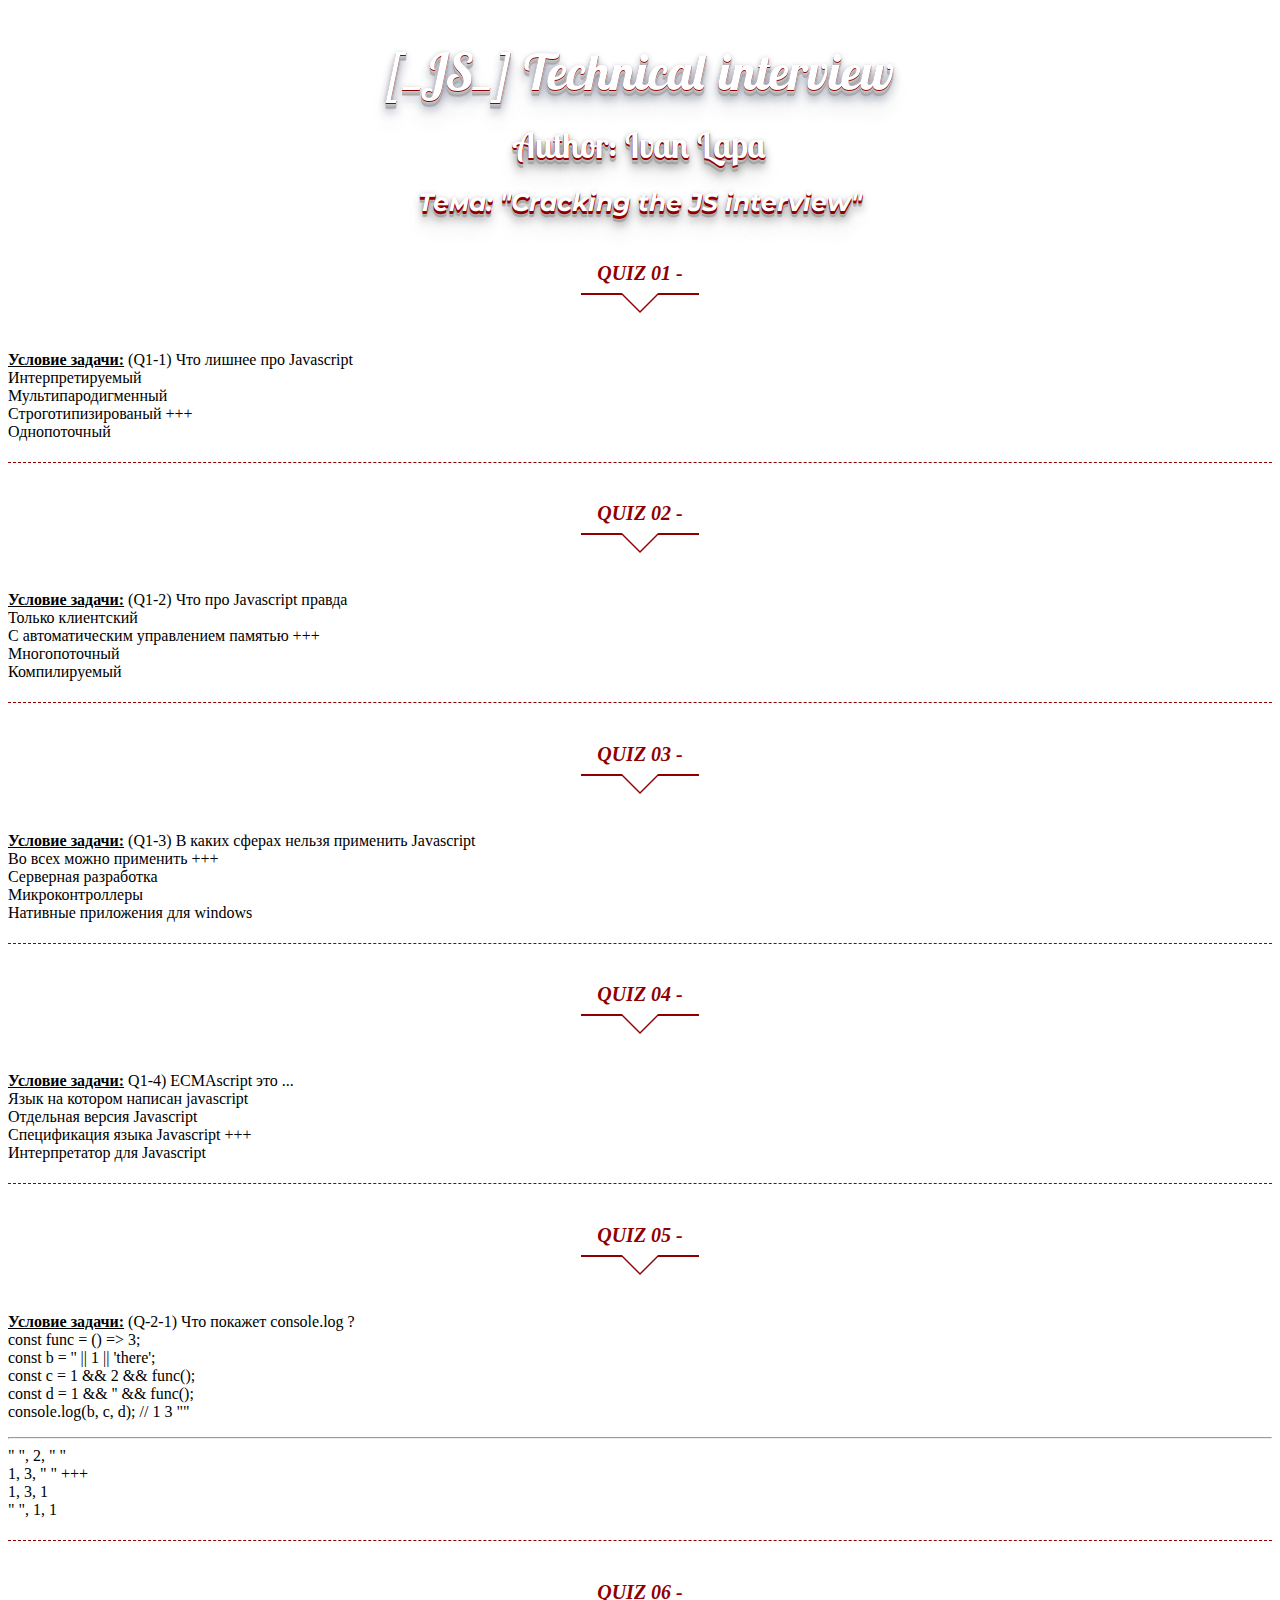
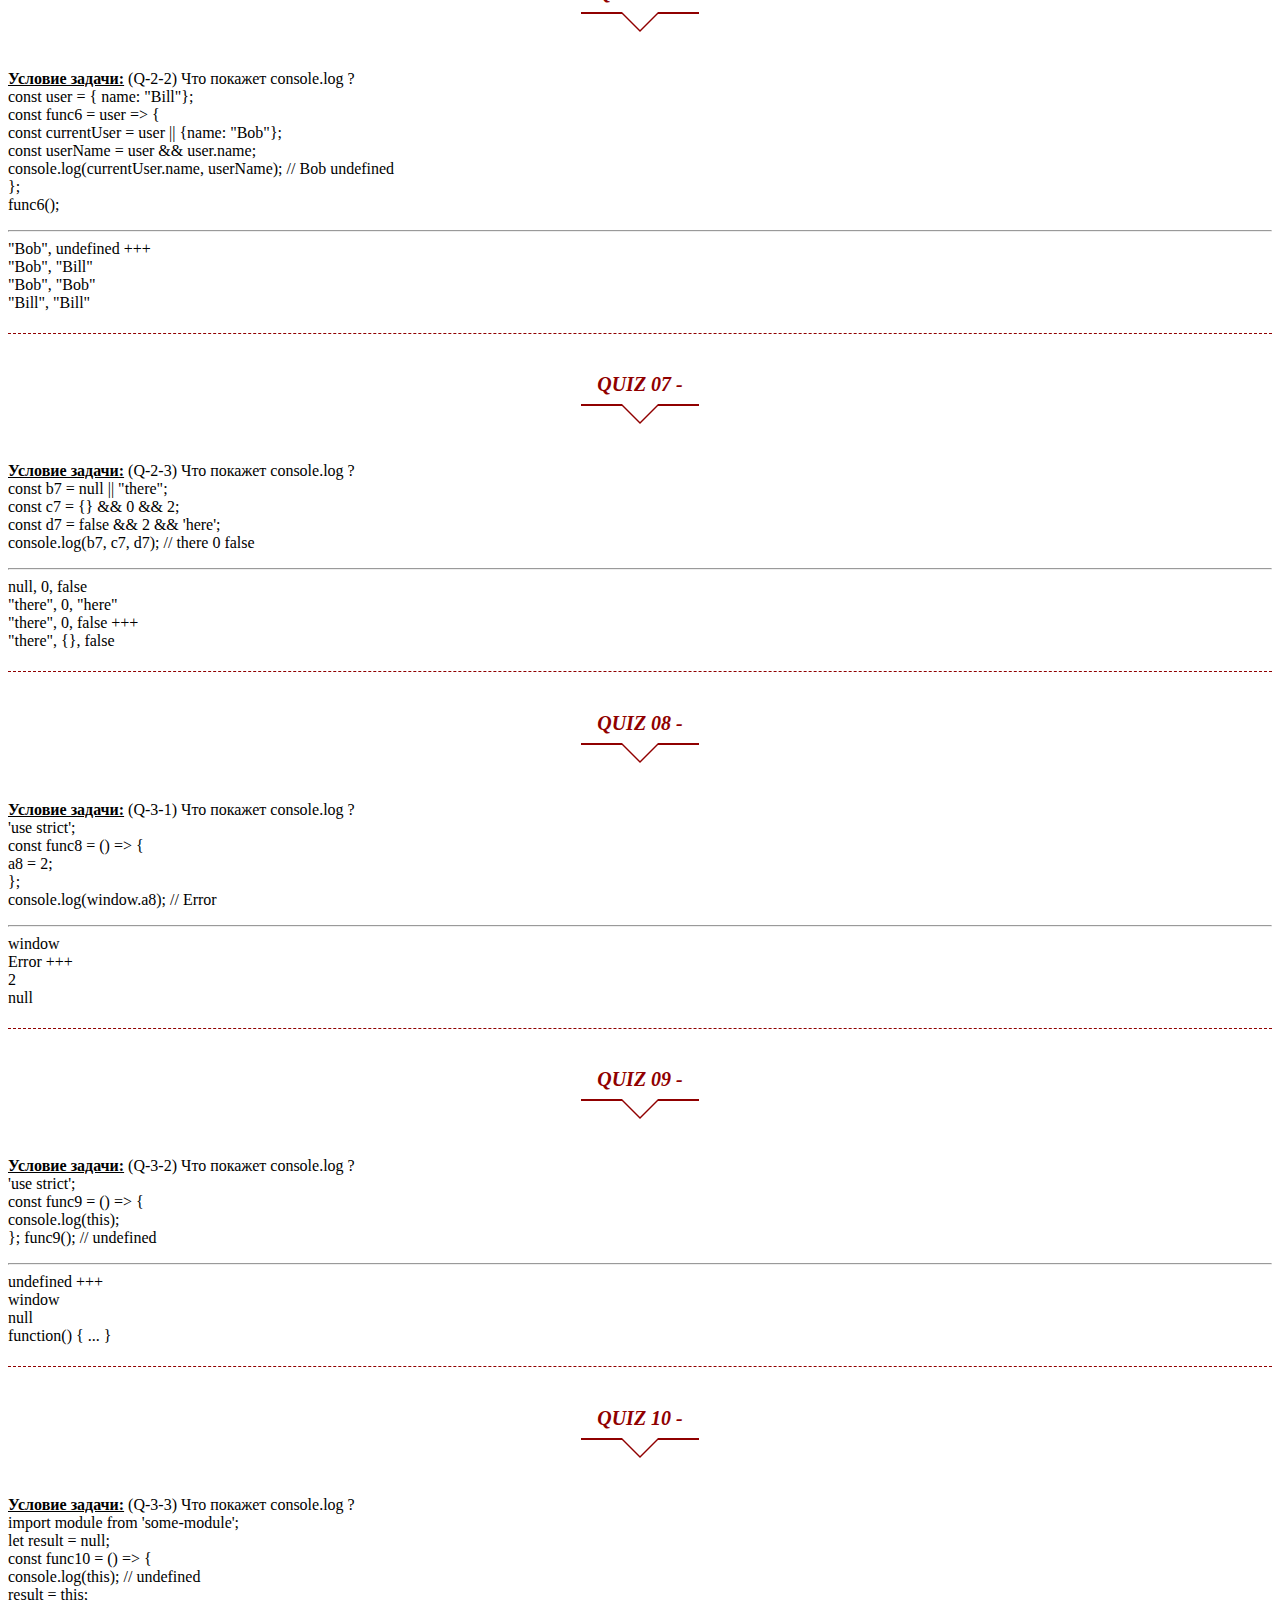
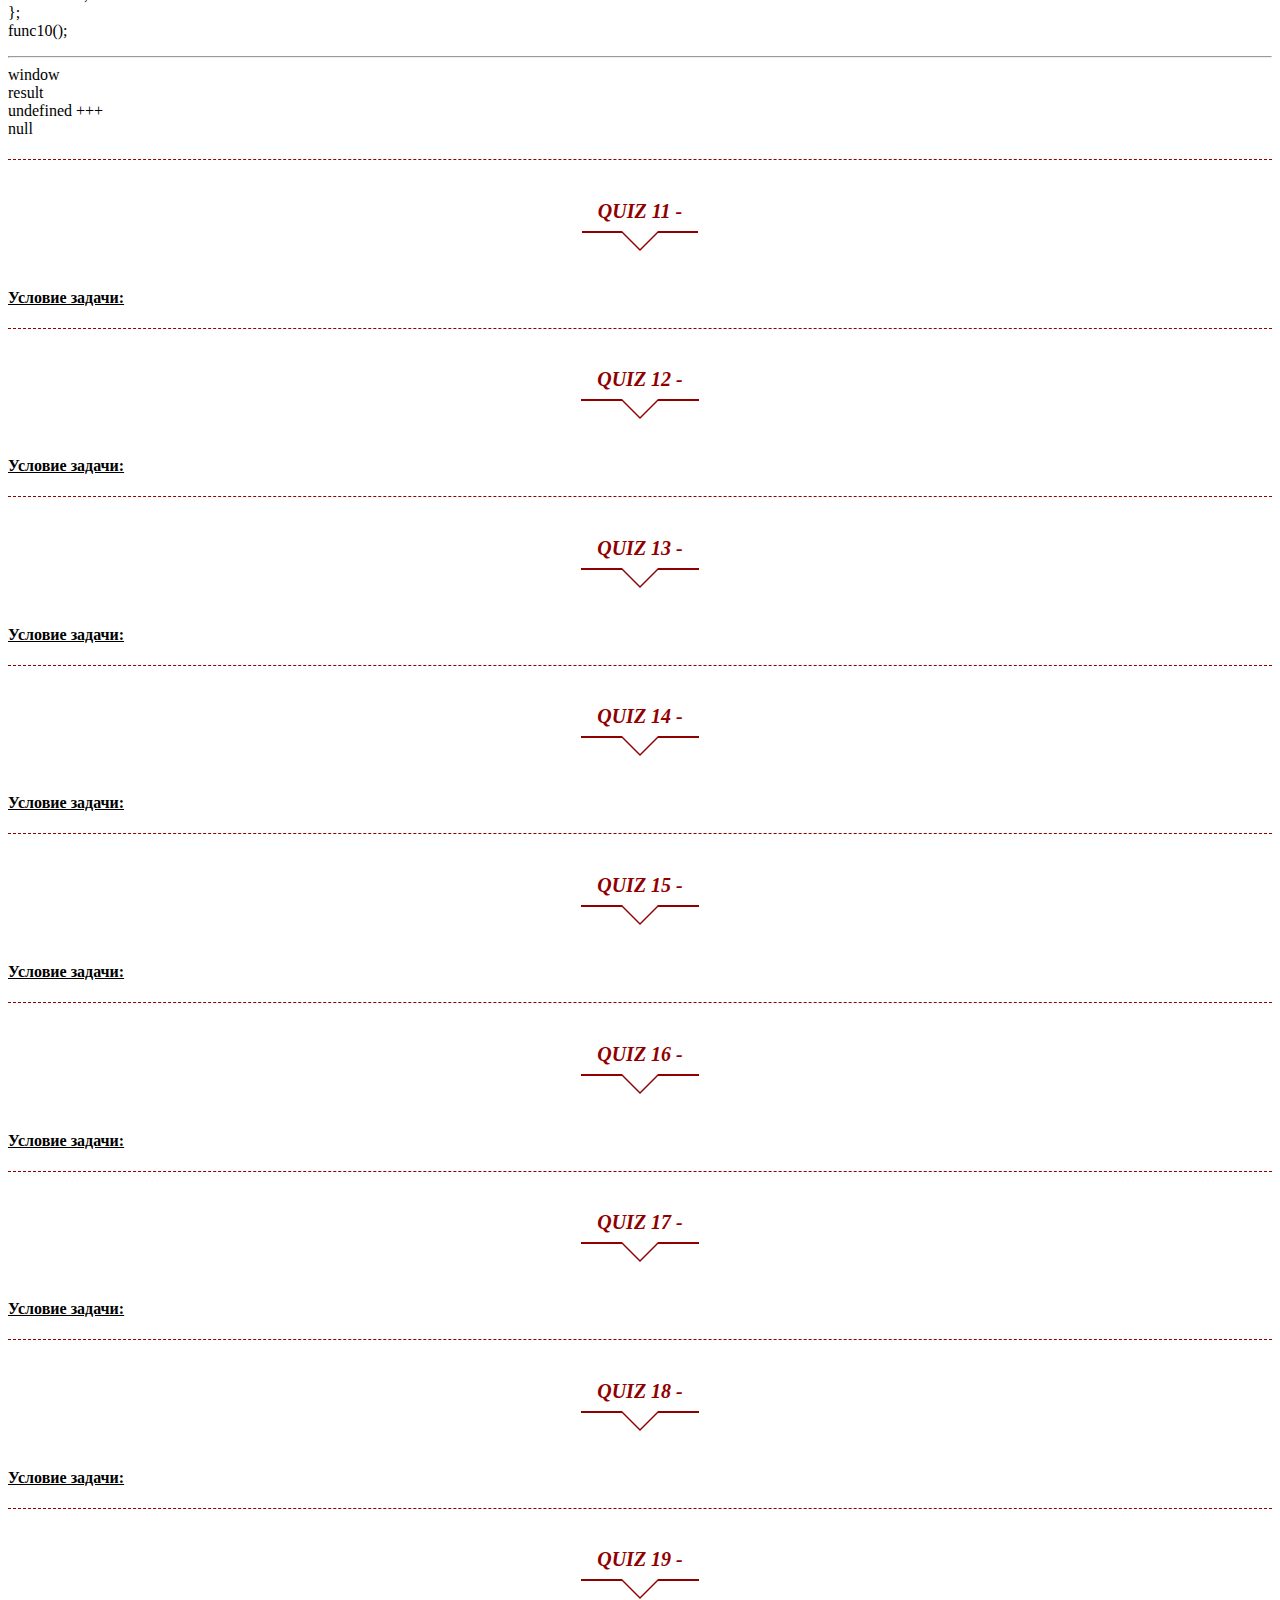
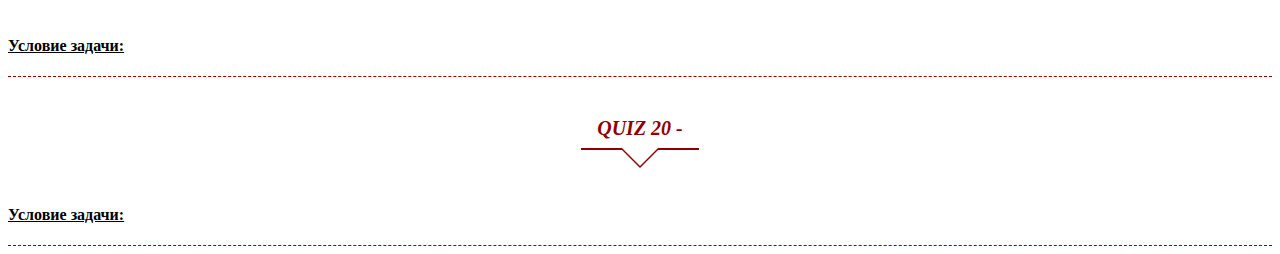
<file: javaScript/_JS_interview_GoIT_cracking-js-test-1/index.html>
<!DOCTYPE html>
<html lang="en">

<head>
    <meta charset="UTF-8">
    <meta name="viewport" content="width=device-width, initial-scale=1.0">
    <meta http-equiv="X-UA-Compatible" content="ie=edge">
    <link rel="stylesheet" href="./css/style.css">
    <title>Unit 00</title>
</head>

<body>
    <div class="container">
        <h1 class="title-h1">[_JS_] Technical interview</h1>
        <h1 class="title-h2">Author: Ivan Lapa</h2>
            <h2 class="title-h3">Тема: "Cracking the JS interview"</h4>
                <section>
                    <div class="section-header">
                        <h4 class="section-title"> Quiz 01 - </h4>
                    </div>
                    <p class="description"><b><u>Условие задачи:</u></b>
                        (Q1-1) Что лишнее про Javascript <br>
                        Интерпретируемый <br>
                        Мультипародигменный <br>
                        Строготипизированый +++ <br>
                        Однопоточный
                    </p>

                </section>

                <section>
                    <div class="section-header">
                        <h4 class="section-title"> Quiz 02 - </h4>
                    </div>
                    <p class="description"><b><u>Условие задачи:</u></b>
                        (Q1-2) Что про Javascript правда <br>
                        Только клиентский <br>
                        С автоматическим управлением памятью +++ <br>
                        Многопоточный <br>
                        Компилируемый
                    </p>


                </section>

                <section>
                    <div class="section-header">
                        <h4 class="section-title"> Quiz 03 - </h4>
                    </div>
                    <p class="description"><b><u>Условие задачи:</u></b>
                        (Q1-3) В каких сферах нельзя применить Javascript <br>
                        Во всех можно применить +++ <br>
                        Серверная разработка <br>
                        Микроконтроллеры <br>
                        Нативные приложения для windows
                    </p>

                </section>

                <section>
                    <div class="section-header">
                        <h4 class="section-title"> Quiz 04 - </h4>
                    </div>
                    <p class="description"><b><u>Условие задачи:</u></b>
                        Q1-4) ECMAscript это ... <br>
                        Язык на котором написан javascript <br>
                        Отдельная версия Javascript <br>
                        Спецификация языка Javascript +++ <br>
                        Интерпретатор для Javascript
                    </p>

                </section>

                <section>
                    <div class="section-header">
                        <h4 class="section-title"> Quiz 05 - </h4>
                    </div>
                    <p class="description"><b><u>Условие задачи:</u></b>
                        (Q-2-1) Что покажет console.log ? <br>
                        const func = () => 3; <br>
                        const b = '' || 1 || 'there'; <br>
                        const c = 1 && 2 && func(); <br>
                        const d = 1 && '' && func(); <br>
                        console.log(b, c, d); // 1 3 "" <br>
                        <hr>

                        " ", 2, " " <br>
                        1, 3, " " +++ <br>
                        1, 3, 1 <br>
                        " ", 1, 1
                    </p>

                </section>

                <section>
                    <div class="section-header">
                        <h4 class="section-title"> Quiz 06 - </h4>
                    </div>
                    <p class="description"><b><u>Условие задачи:</u></b>
                        (Q-2-2) Что покажет console.log ? <br>
                        const user = { name: "Bill"}; <br>
                        const func6 = user => { <br>
                        const currentUser = user || {name: "Bob"}; <br>
                        const userName = user && user.name; <br>
                        console.log(currentUser.name, userName); // Bob undefined <br>
                        }; <br>

                        func6(); <br>
                        <hr>


                        "Bob", undefined +++ <br>
                        "Bob", "Bill" <br>
                        "Bob", "Bob" <br>
                        "Bill", "Bill" <br>
                    </p>


                </section>

                <section>
                    <div class="section-header">
                        <h4 class="section-title"> Quiz 07 - </h4>
                    </div>
                    <p class="description"><b><u>Условие задачи:</u></b>
                        (Q-2-3) Что покажет console.log ? <br>

                        const b7 = null || "there"; <br>
                        const c7 = {} && 0 && 2; <br>
                        const d7 = false && 2 && 'here'; <br>
                        console.log(b7, c7, d7); // there 0 false <br>

                        <hr>

                        null, 0, false <br>
                        "there", 0, "here" <br>
                        "there", 0, false +++ <br>
                        "there", {}, false <br>
                    </p>

                </section>

                <section>
                    <div class="section-header">
                        <h4 class="section-title"> Quiz 08 - </h4>
                    </div>
                    <p class="description"><b><u>Условие задачи:</u></b>
                        (Q-3-1) Что покажет console.log ? <br>
                        'use strict'; <br>
                        const func8 = () => { <br>
                        a8 = 2; <br>
                        }; <br>
                        console.log(window.a8); // Error <br>
                        <hr>

                        window <br>
                        Error +++ <br>
                        2 <br>
                        null
                    </p>

                </section>

                <section>
                    <div class="section-header">
                        <h4 class="section-title"> Quiz 09 - </h4>
                    </div>
                    <p class="description"><b><u>Условие задачи:</u></b>
                        (Q-3-2) Что покажет console.log ? <br>
                        'use strict'; <br>

                        const func9 = () => { <br>
                        console.log(this); <br>
                        }; <b></b>
                        func9(); // undefined <br>

                        <hr>
                        undefined +++ <br>
                        window <br>
                        null <br>
                        function() { ... }
                    </p>

                </section>

                <section>
                    <div class="section-header">
                        <h4 class="section-title"> Quiz 10 - </h4>
                    </div>
                    <p class="description"><b><u>Условие задачи:</u></b>
                        (Q-3-3)  Что покажет console.log ? <br>
                        import module from 'some-module'; <br>
let result = null; <br>
const func10 = () => { <br>
  console.log(this);  // undefined <br>
  result = this; <br>
}; <br>
func10(); <br>

<hr>
window <br>
result <br>
undefined +++ <br>
null
                    </p>

                </section>

                <section>
                    <div class="section-header">
                        <h4 class="section-title"> Quiz 11 - </h4>
                    </div>
                    <p class="description"><b><u>Условие задачи:</u></b>

                    </p>

                </section>

                <section>
                    <div class="section-header">
                        <h4 class="section-title"> Quiz 12 - </h4>
                    </div>
                    <p class="description"><b><u>Условие задачи:</u></b>

                    </p>

                </section>

                <section>
                    <div class="section-header">
                        <h4 class="section-title"> Quiz 13 - </h4>
                    </div>
                    <p class="description"><b><u>Условие задачи:</u></b>

                    </p>

                </section>

                <section>
                    <div class="section-header">
                        <h4 class="section-title"> Quiz 14 - </h4>
                    </div>
                    <p class="description"><b><u>Условие задачи:</u></b>

                    </p>

                </section>

                <section>
                    <div class="section-header">
                        <h4 class="section-title"> Quiz 15 - </h4>
                    </div>
                    <p class="description"><b><u>Условие задачи:</u></b>

                    </p>

                </section>

                <section>
                    <div class="section-header">
                        <h4 class="section-title"> Quiz 16 - </h4>
                    </div>
                    <p class="description"><b><u>Условие задачи:</u></b>

                    </p>

                </section>

                <section>
                    <div class="section-header">
                        <h4 class="section-title"> Quiz 17 - </h4>
                    </div>
                    <p class="description"><b><u>Условие задачи:</u></b>

                    </p>

                </section>

                <section>
                    <div class="section-header">
                        <h4 class="section-title"> Quiz 18 - </h4>
                    </div>
                    <p class="description"><b><u>Условие задачи:</u></b>

                    </p>

                </section>

                <section>
                    <div class="section-header">
                        <h4 class="section-title"> Quiz 19 - </h4>
                    </div>
                    <p class="description"><b><u>Условие задачи:</u></b>

                    </p>

                </section>

                <section>
                    <div class="section-header">
                        <h4 class="section-title"> Quiz 20 - </h4>
                    </div>
                    <p class="description"><b><u>Условие задачи:</u></b>

                    </p>

                </section>
    </div>

    <script src="./js/script.js"></script>
</body>

</html>
</file>
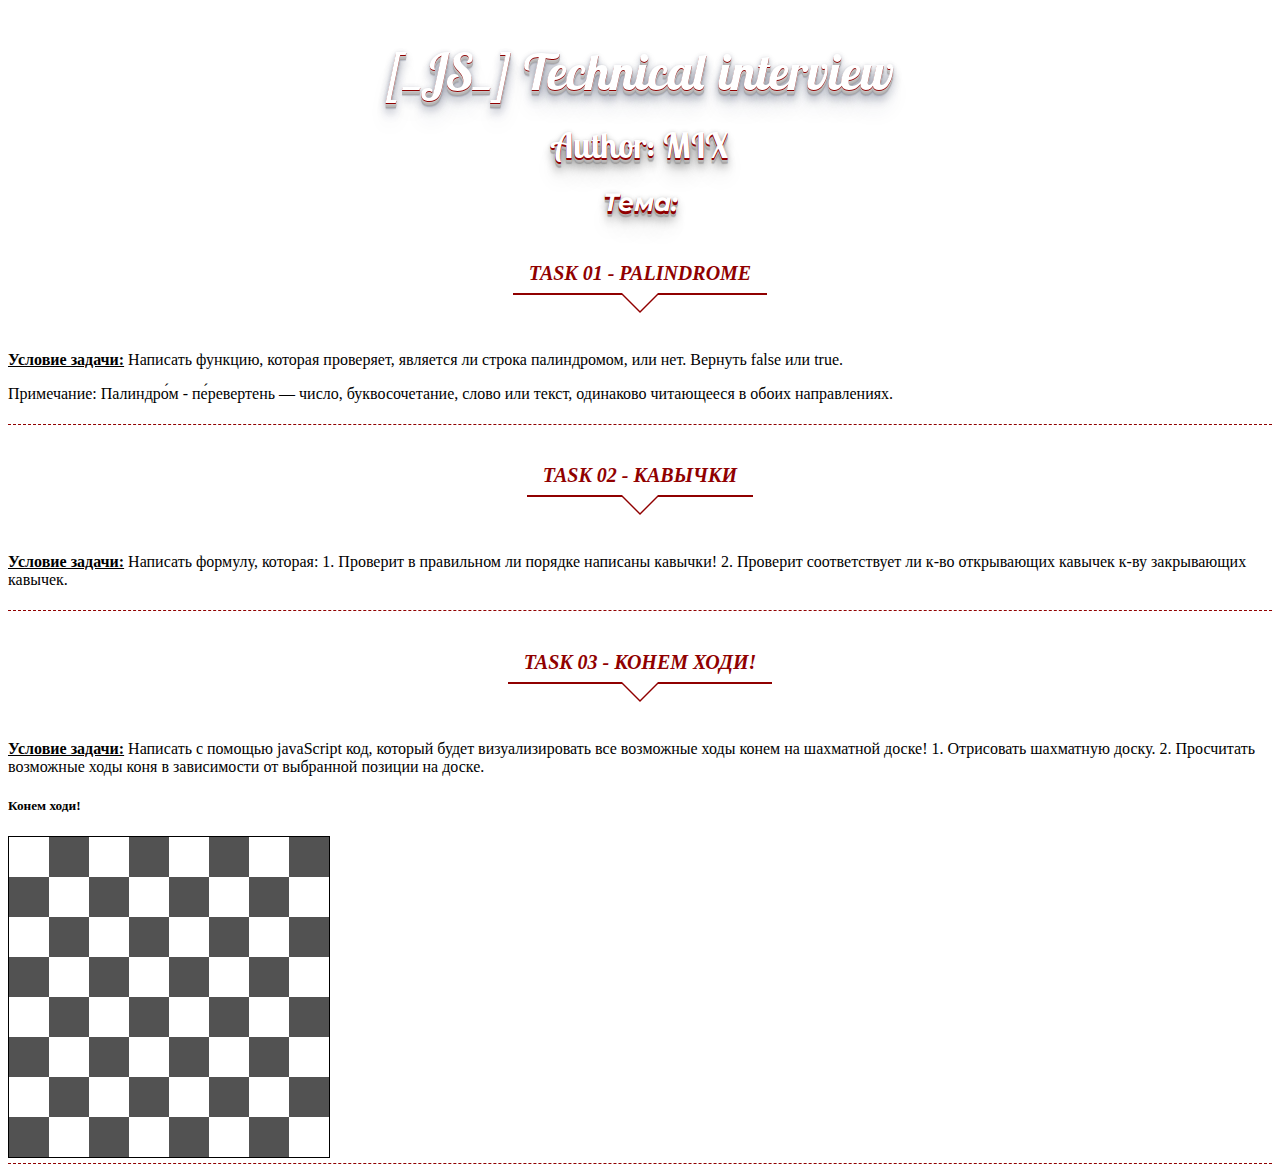
<file: javaScript/_JS_interview_part_01/index.html>
<!DOCTYPE html>
<html lang="en">

<head>
    <meta charset="UTF-8">
    <meta name="viewport" content="width=device-width, initial-scale=1.0">
    <meta http-equiv="X-UA-Compatible" content="ie=edge">
    <link rel="stylesheet" href="./css/style.css">
    <title>Unit 04</title>
</head>

<body>
    <div class="container">
        <h1 class="title-h1">[_JS_] Technical interview</h1>
        <h1 class="title-h2">Author: MIX</h2>
            <h2 class="title-h3">Тема:</h4>
                <section>
                    <div class="sectionHeader">
                        <h4 class="sectionTitle">Task 01 - palindrome</h4>
                    </div>
                    <p class="description"><b><u>Условие задачи:</u></b>
                        Написать функцию, которая проверяет, является ли строка палиндромом, или нет. Вернуть false или
                        true.
                    </p>
                    <p>Примечание: Палиндро́м - пе́ревертень — число, буквосочетание, слово или текст,
                        одинаково читающееся в обоих направлениях.</p>
                </section>
                <section>
                    <div class="sectionHeader">
                        <h4 class="sectionTitle">Task 02 - кавычки</h4>
                    </div>
                    <p class="description"><b><u>Условие задачи:</u></b>
                        Написать формулу, которая:
                        1. Проверит в правильном ли порядке написаны кавычки!
                        2. Проверит соответствует ли к-во открывающих кавычек к-ву закрывающих кавычек.
                    </p>
                </section>
                <section>
                    <div class="sectionHeader">
                        <h4 class="sectionTitle">Task 03 - конем ходи!</h4>
                    </div>
                    <p class="description"><b><u>Условие задачи:</u></b>
                        Написать с помощью javaScript код, который будет визуализировать все возможные ходы конем на шахматной доске!
                        1. Отрисовать шахматную доску.
                        2. Просчитать возможные ходы коня в зависимости от выбранной позиции на доске.
                    </p>
                    <h5 class="text-center">Конем ходи!</h5>
                    <div id="chessBoard"></div>
                </section>
    </div>

    <script src="./js/script.js"></script>
</body>

</html>
</file>
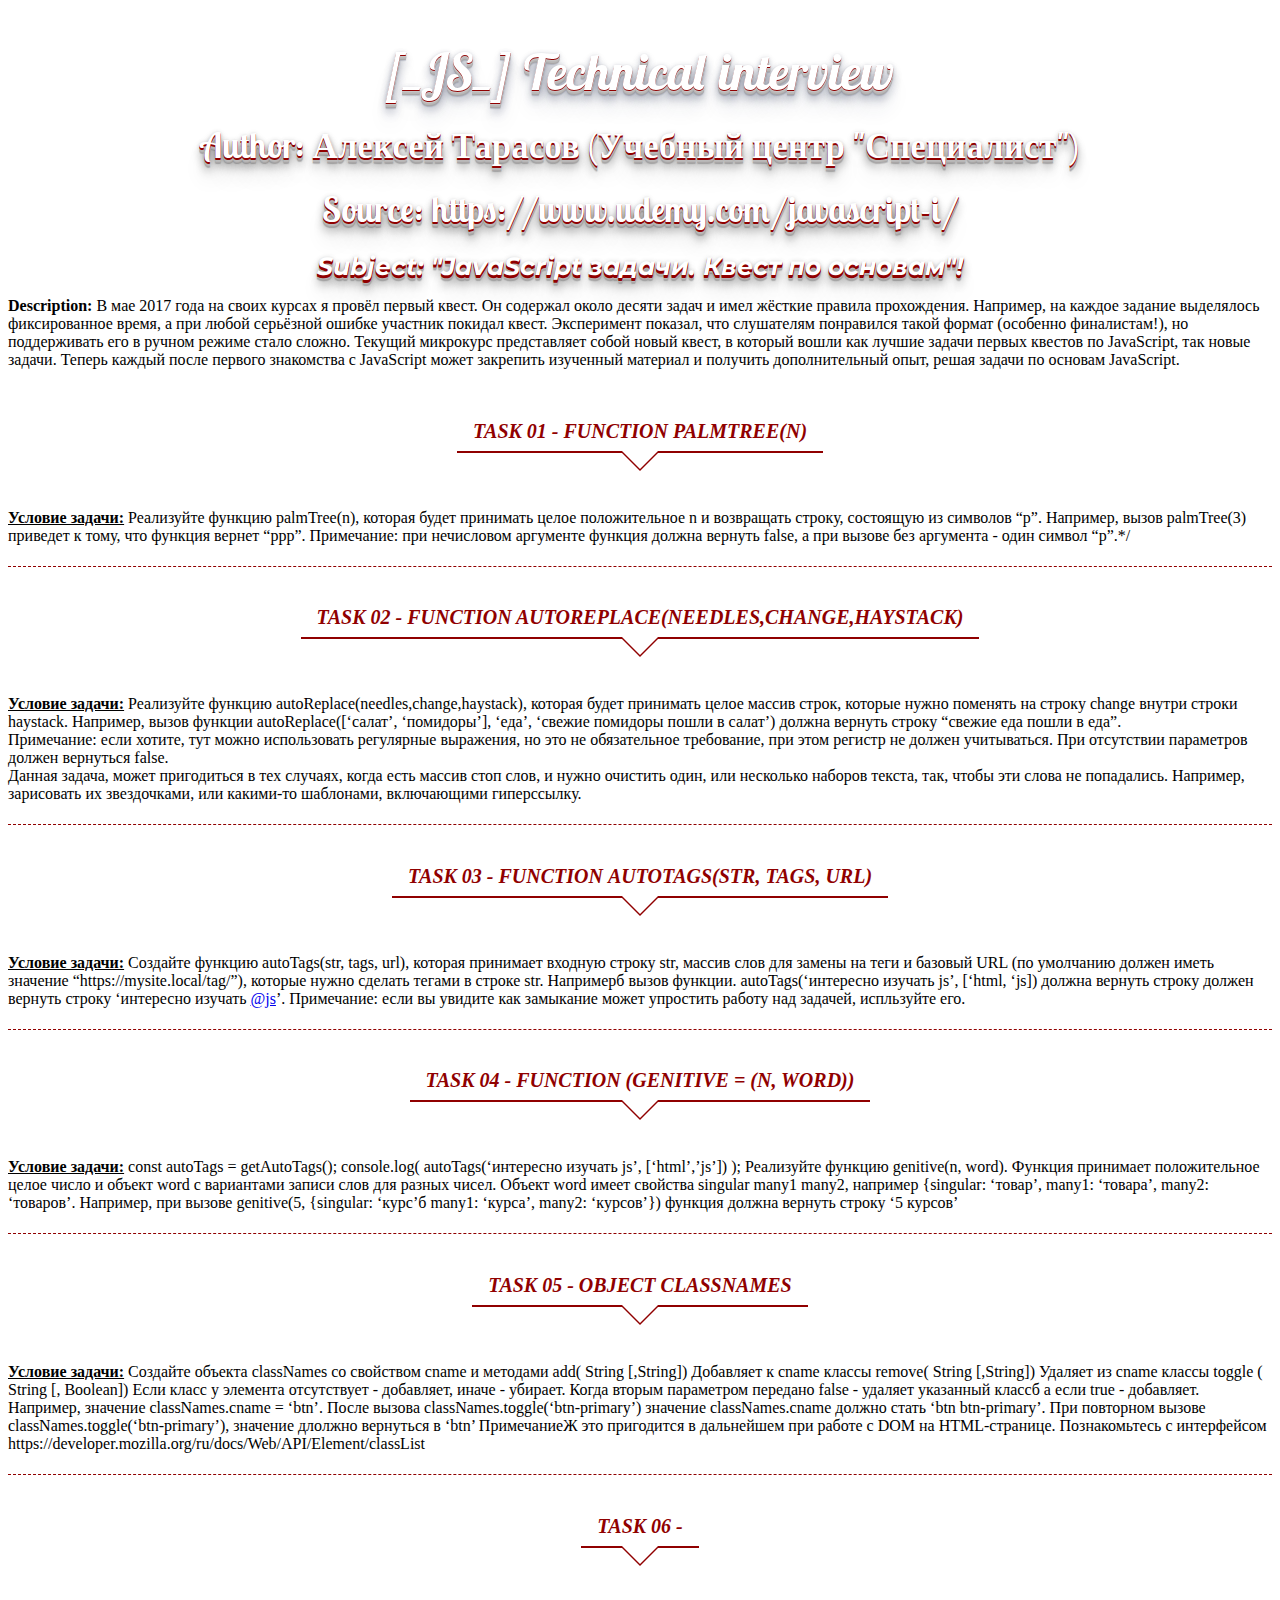
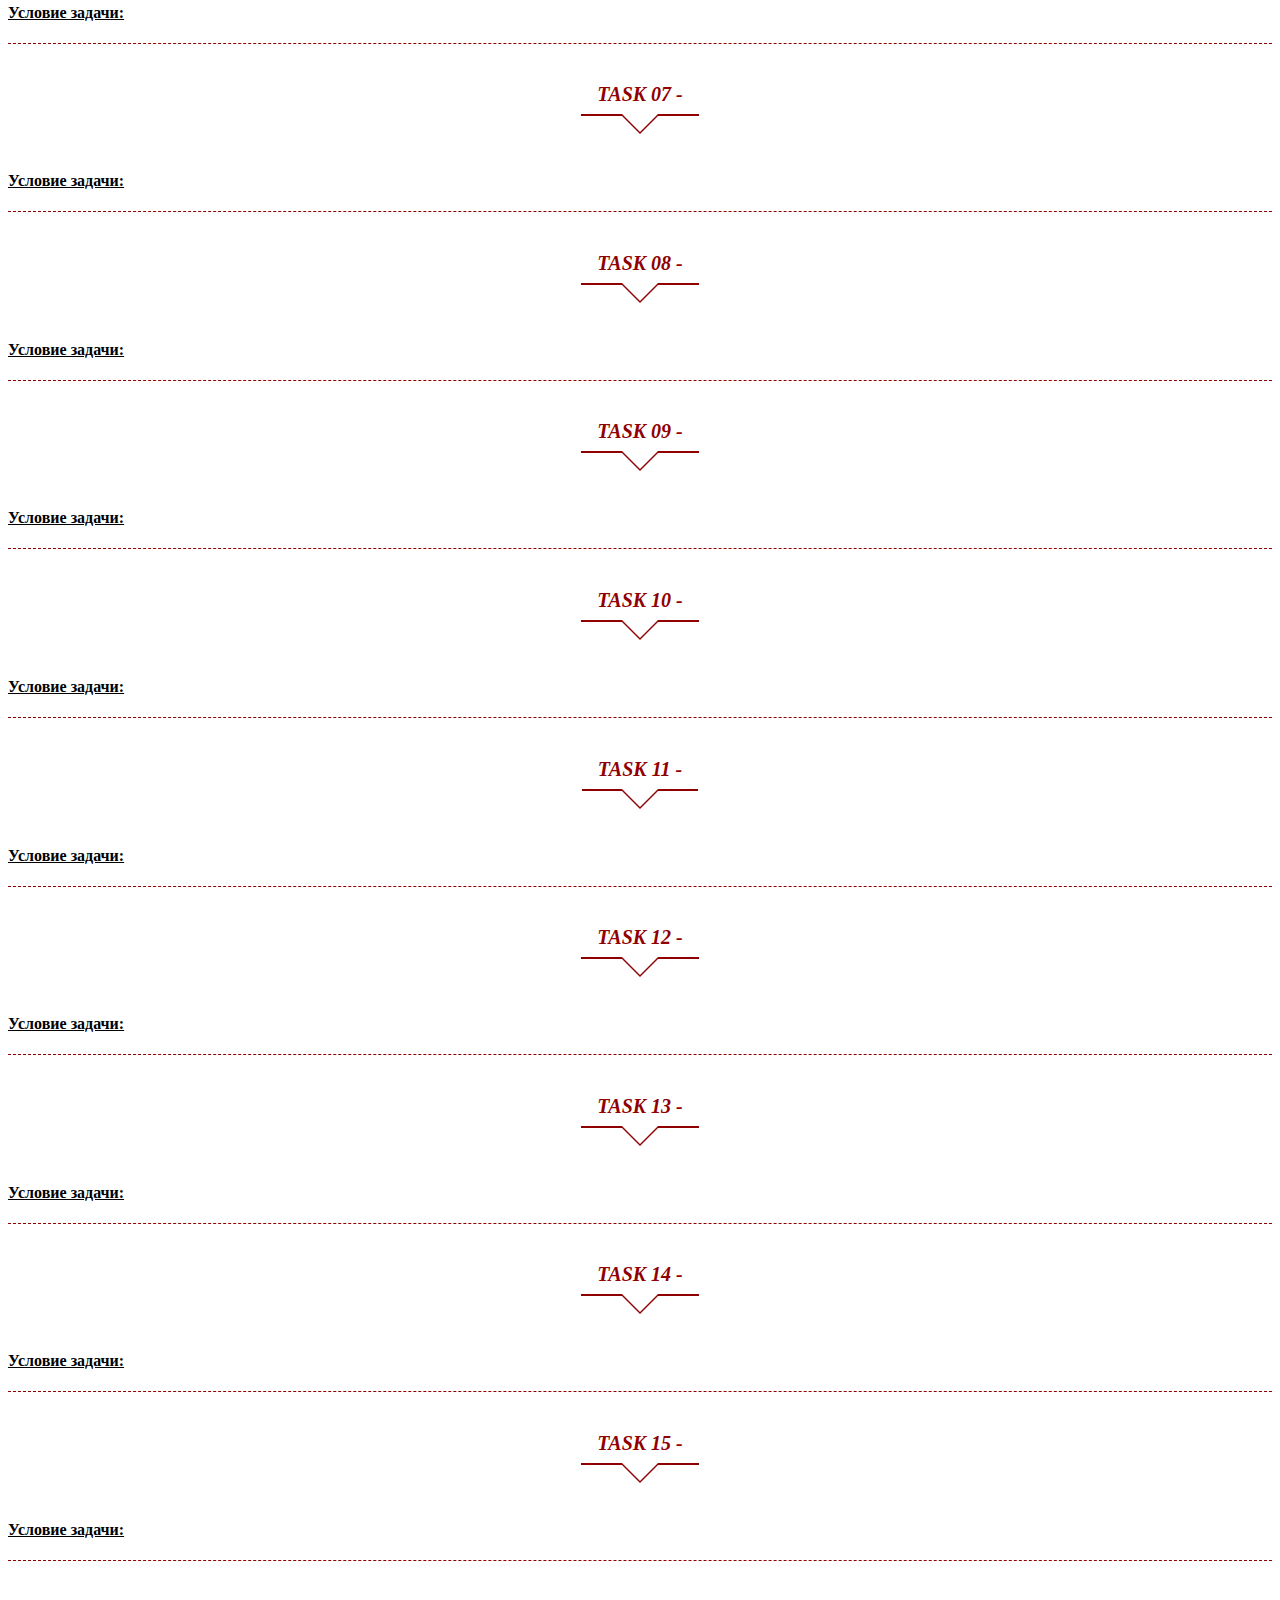
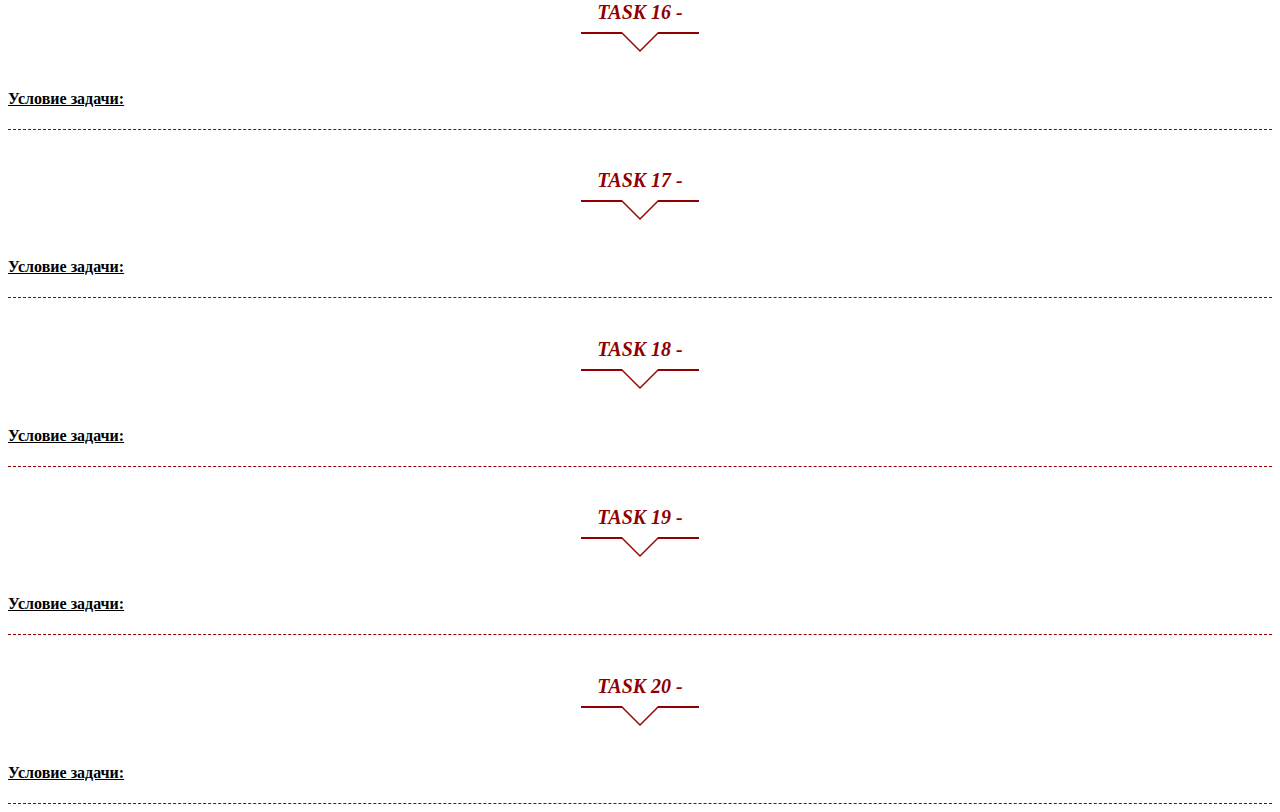
<file: javaScript/_JS_interview_udemy_tasks_quest-on-the-basics/index.html>
<!DOCTYPE html>
<html lang="en">

<head>
    <meta charset="UTF-8">
    <meta name="viewport" content="width=device-width, initial-scale=1.0">
    <meta http-equiv="X-UA-Compatible" content="ie=edge">
    <link rel="stylesheet" href="./css/style.css">
    <title>Unit 00</title>
</head>

<body>
    <div class="container">
        <h1 class="title-h1">[_JS_] Technical interview</h1>
        <h1 class="title-h2">Author: Алексей Тарасов (Учебный центр "Специалист")</h2>
            <h1 class="title-h2">Source: https://www.udemy.com/javascript-i/</h2>
                <h2 class="title-h3">Subject: "JavaScript задачи. Квест по основам"!</h2>
                <p><b>Description:</b> В мае 2017 года на своих курсах я провёл первый квест. Он содержал около десяти
                    задач и имел жёсткие правила прохождения. Например, на каждое задание выделялось фиксированное
                    время, а при любой серьёзной ошибке участник покидал квест. Эксперимент показал, что слушателям
                    понравился такой формат (особенно финалистам!), но поддерживать его в ручном режиме стало сложно.
                    Текущий микрокурс представляет собой новый квест, в который вошли как лучшие задачи первых квестов
                    по JavaScript, так новые задачи. Теперь каждый после первого знакомства с JavaScript может закрепить
                    изученный материал и получить дополнительный опыт, решая задачи по основам JavaScript.</h4>
                    <section>
                        <div class="section-header">
                            <h4 class="section-title">Task 01 - function palmTree(n) </h4>
                        </div>
                        <p class="description"><b><u>Условие задачи:</u></b>
                            Реализуйте функцию palmTree(n), которая будет принимать целое положительное n и возвращать
                            строку, состоящую из символов “p”. Например, вызов palmTree(3) приведет к тому, что функция
                            вернет “ppp”. Примечание: при нечисловом аргументе функция должна вернуть false, а при
                            вызове без аргумента - один символ “p”.*/
                        </p>

                    </section>

                    <section>
                        <div class="section-header">
                            <h4 class="section-title">Task 02 - function autoReplace(needles,change,haystack) </h4>
                        </div>
                        <p class="description"><b><u>Условие задачи:</u></b>
                            Реализуйте функцию autoReplace(needles,change,haystack), которая будет принимать целое
                            массив строк, которые нужно поменять на строку change внутри строки haystack. Например,
                            вызов функции

                            autoReplace([‘салат’, ‘помидоры’], ‘еда’, ‘свежие помидоры пошли в салат’) должна вернуть строку “свежие еда пошли в еда”.
                            <br>
                            Примечание: если хотите, тут можно использовать регулярные выражения, но это не обязательное
                            требование, при этом регистр не должен учитываться. При отсутствии параметров должен
                            вернуться false.
                            <br>
                            Данная задача, может пригодиться в тех случаях, когда есть массив стоп слов, и нужно
                            очистить один, или несколько наборов текста, так, чтобы эти слова не попадались. Например,
                            зарисовать их звездочками, или какими-то шаблонами, включающими гиперссылку.
                        </p>


                    </section>

                    <section>
                        <div class="section-header">
                            <h4 class="section-title">Task 03 - function autoTags(str, tags, url)</h4>
                        </div>
                        <p class="description"><b><u>Условие задачи:</u></b>
                            Создайте функцию autoTags(str, tags, url), которая принимает входную строку str, массив слов для замены на теги и базовый URL (по умолчанию должен иметь значение “https://mysite.local/tag/”), которые нужно сделать тегами в строке str. Напримерб вызов функции.

                            autoTags(‘интересно изучать js’, [‘html, ‘js])
                            должна вернуть строку должен вернуть строку ‘интересно изучать <a href=“https://mysite.local/tag/js”>@js</a>’.
                            
                            Примечание: если вы увидите как замыкание может упростить работу над задачей, испльзуйте его.
                        </p>

                    </section>

                    <section>
                        <div class="section-header">
                            <h4 class="section-title">Task 04 - function (genitive = (n, word)) </h4>
                        </div>
                        <p class="description"><b><u>Условие задачи:</u></b>
                            const autoTags = getAutoTags();
                            console.log( autoTags(‘интересно изучать js’, [‘html’,’js’]) );
                            
                            Реализуйте функцию genitive(n, word). Функция принимает положительное целое число и объект word с вариантами записи слов для разных чисел. Объект word имеет свойства singular many1 many2, например {singular: ‘товар’, many1: ‘товара’, many2: ‘товаров’.
                            Например, при вызове
                            
                            genitive(5, {singular: ‘курс’б many1: ‘курса’, many2: ‘курсов’})
                            функция должна вернуть строку ‘5 курсов’
                        </p>

                    </section>

                    <section>
                        <div class="section-header">
                            <h4 class="section-title">Task 05 - object classNames </h4>
                        </div>
                        <p class="description"><b><u>Условие задачи:</u></b>
                            Создайте объекта classNames co свойством cname и методами 
                            add( String [,String]) Добавляет к cname классы
                            remove( String [,String]) Удаляет из cname классы
                            toggle ( String [, Boolean]) Если класс у элемента отсутствует - добавляет, иначе - убирает. Когда вторым параметром передано false - удаляет указанный классб а если true - добавляет.
                            
                            Например, значение classNames.cname = ‘btn’. После вызова classNames.toggle(‘btn-primary’) значение classNames.cname должно стать ‘btn btn-primary’. При повторном вызове classNames.toggle(‘btn-primary’), значение длолжно вернуться в ‘btn’
                            ПримечаниеЖ это пригодится в дальнейшем при работе с DOM на HTML-странице. Познакомьтесь с интерфейсом https://developer.mozilla.org/ru/docs/Web/API/Element/classList
                        </p>

                    </section>

                    <section>
                        <div class="section-header">
                            <h4 class="section-title">Task 06 - </h4>
                        </div>
                        <p class="description"><b><u>Условие задачи:</u></b>

                        </p>


                    </section>

                    <section>
                        <div class="section-header">
                            <h4 class="section-title">Task 07 - </h4>
                        </div>
                        <p class="description"><b><u>Условие задачи:</u></b>

                        </p>

                    </section>

                    <section>
                        <div class="section-header">
                            <h4 class="section-title">Task 08 - </h4>
                        </div>
                        <p class="description"><b><u>Условие задачи:</u></b>

                        </p>

                    </section>

                    <section>
                        <div class="section-header">
                            <h4 class="section-title">Task 09 - </h4>
                        </div>
                        <p class="description"><b><u>Условие задачи:</u></b>

                        </p>

                    </section>

                    <section>
                        <div class="section-header">
                            <h4 class="section-title">Task 10 - </h4>
                        </div>
                        <p class="description"><b><u>Условие задачи:</u></b>

                        </p>

                    </section>

                    <section>
                        <div class="section-header">
                            <h4 class="section-title">Task 11 - </h4>
                        </div>
                        <p class="description"><b><u>Условие задачи:</u></b>

                        </p>

                    </section>

                    <section>
                        <div class="section-header">
                            <h4 class="section-title">Task 12 - </h4>
                        </div>
                        <p class="description"><b><u>Условие задачи:</u></b>

                        </p>

                    </section>

                    <section>
                        <div class="section-header">
                            <h4 class="section-title">Task 13 - </h4>
                        </div>
                        <p class="description"><b><u>Условие задачи:</u></b>

                        </p>

                    </section>

                    <section>
                        <div class="section-header">
                            <h4 class="section-title">Task 14 - </h4>
                        </div>
                        <p class="description"><b><u>Условие задачи:</u></b>

                        </p>

                    </section>

                    <section>
                        <div class="section-header">
                            <h4 class="section-title">Task 15 - </h4>
                        </div>
                        <p class="description"><b><u>Условие задачи:</u></b>

                        </p>

                    </section>

                    <section>
                        <div class="section-header">
                            <h4 class="section-title">Task 16 - </h4>
                        </div>
                        <p class="description"><b><u>Условие задачи:</u></b>

                        </p>

                    </section>

                    <section>
                        <div class="section-header">
                            <h4 class="section-title">Task 17 - </h4>
                        </div>
                        <p class="description"><b><u>Условие задачи:</u></b>

                        </p>

                    </section>

                    <section>
                        <div class="section-header">
                            <h4 class="section-title">Task 18 - </h4>
                        </div>
                        <p class="description"><b><u>Условие задачи:</u></b>

                        </p>

                    </section>

                    <section>
                        <div class="section-header">
                            <h4 class="section-title">Task 19 - </h4>
                        </div>
                        <p class="description"><b><u>Условие задачи:</u></b>

                        </p>

                    </section>

                    <section>
                        <div class="section-header">
                            <h4 class="section-title">Task 20 - </h4>
                        </div>
                        <p class="description"><b><u>Условие задачи:</u></b>

                        </p>

                    </section>
    </div>

    <script src="./js/script.js"></script>
</body>

</html>
</file>
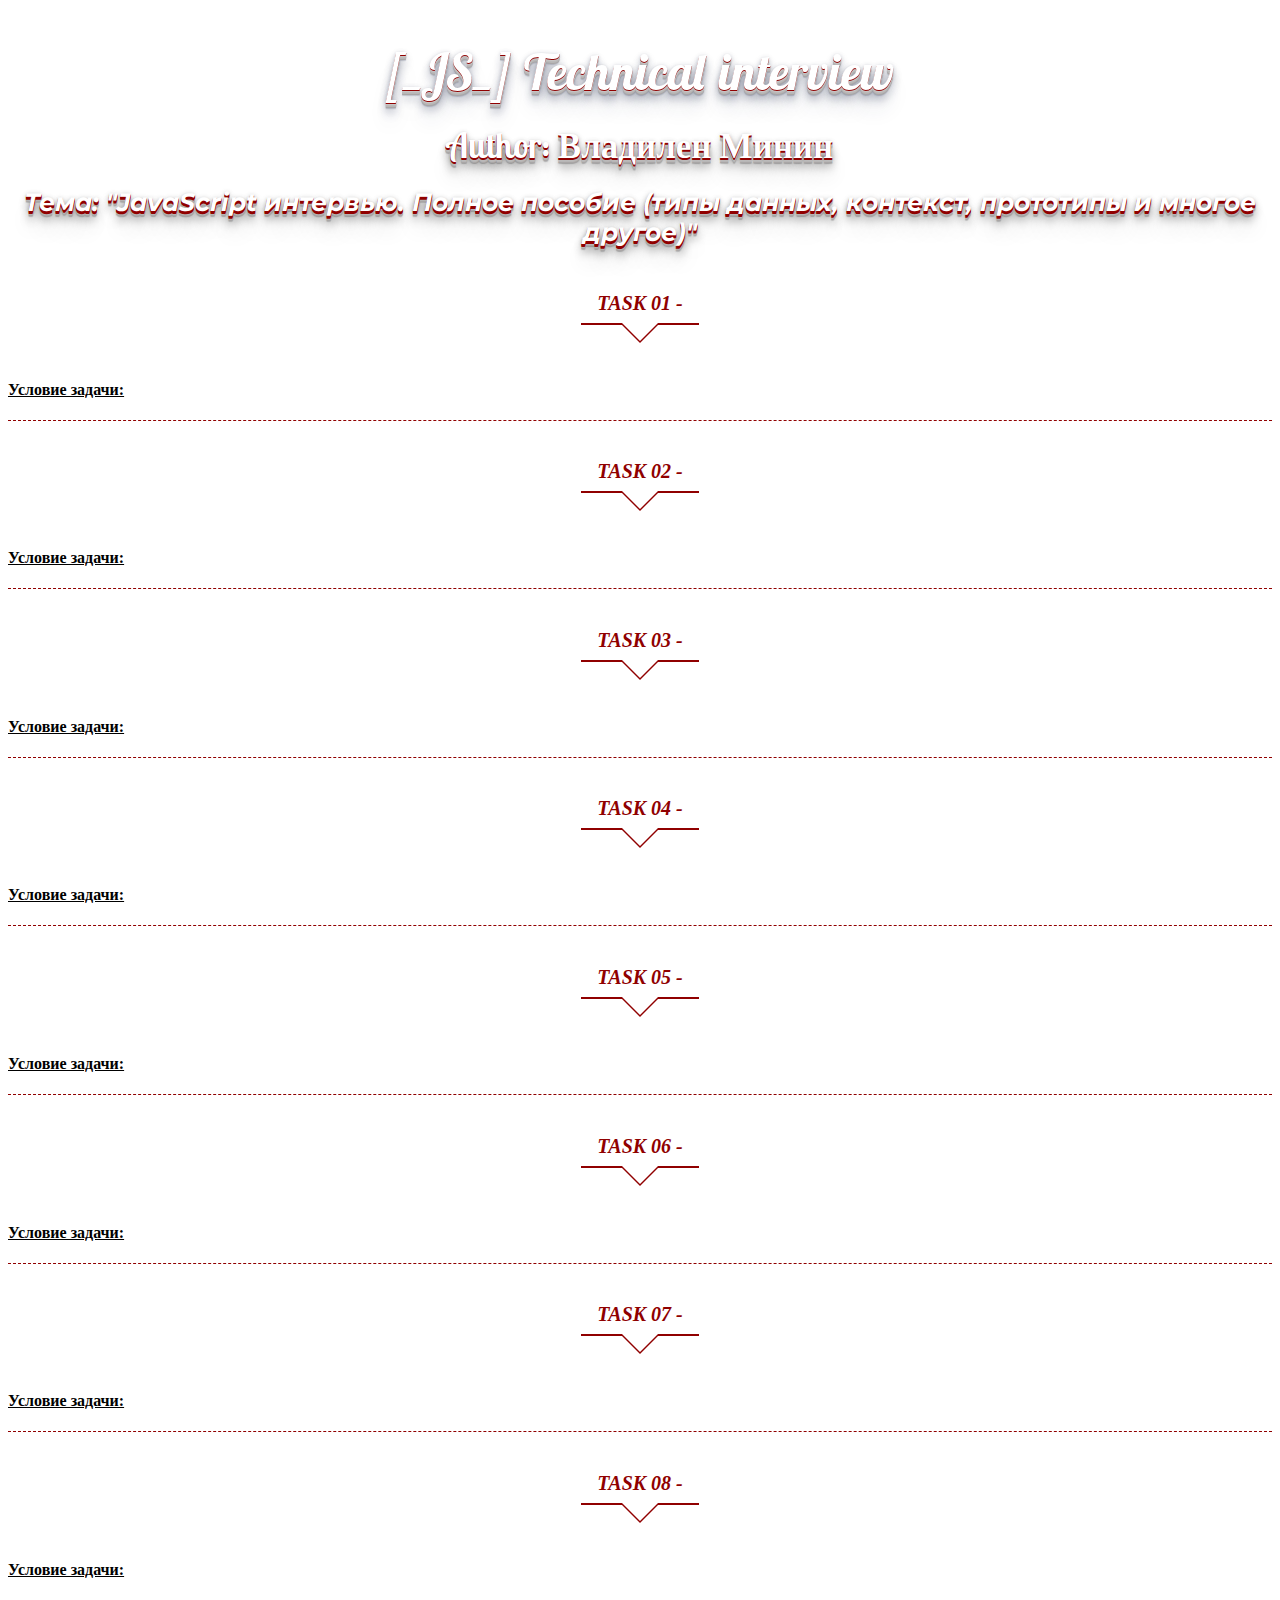
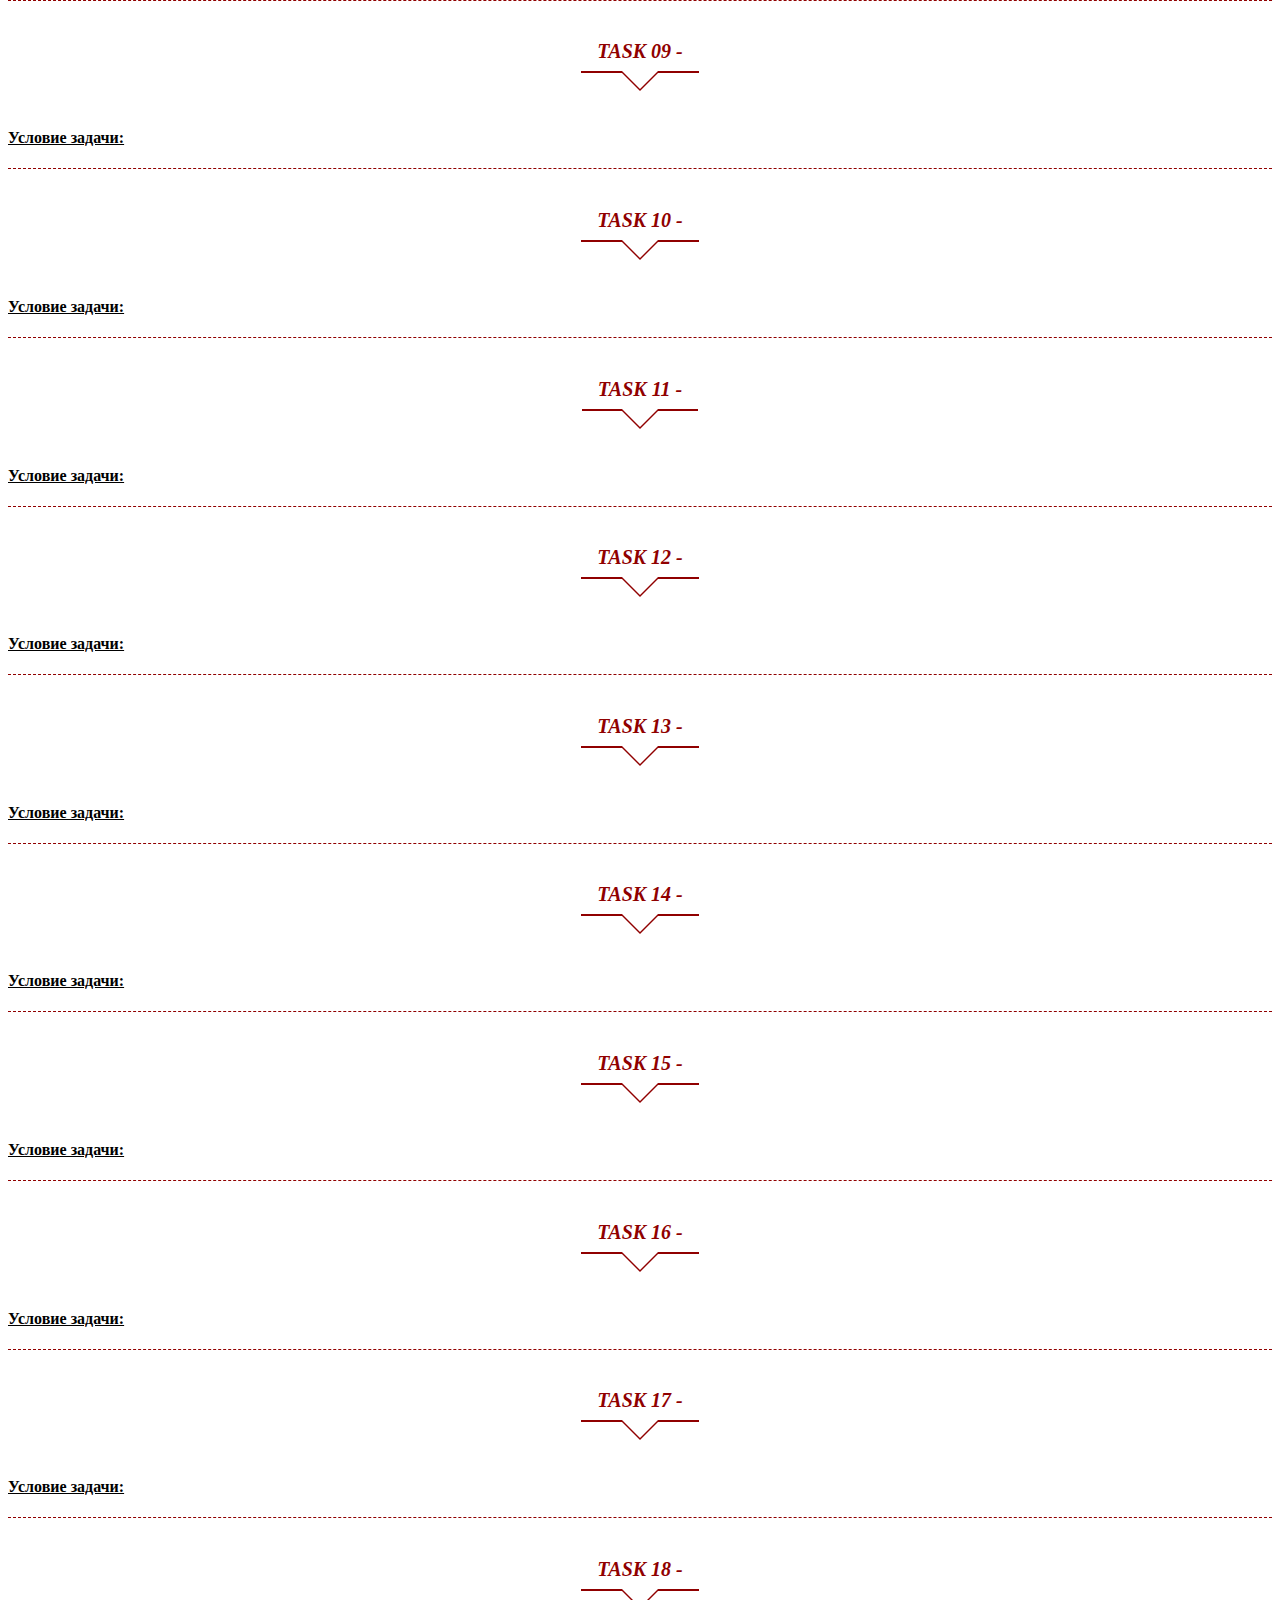
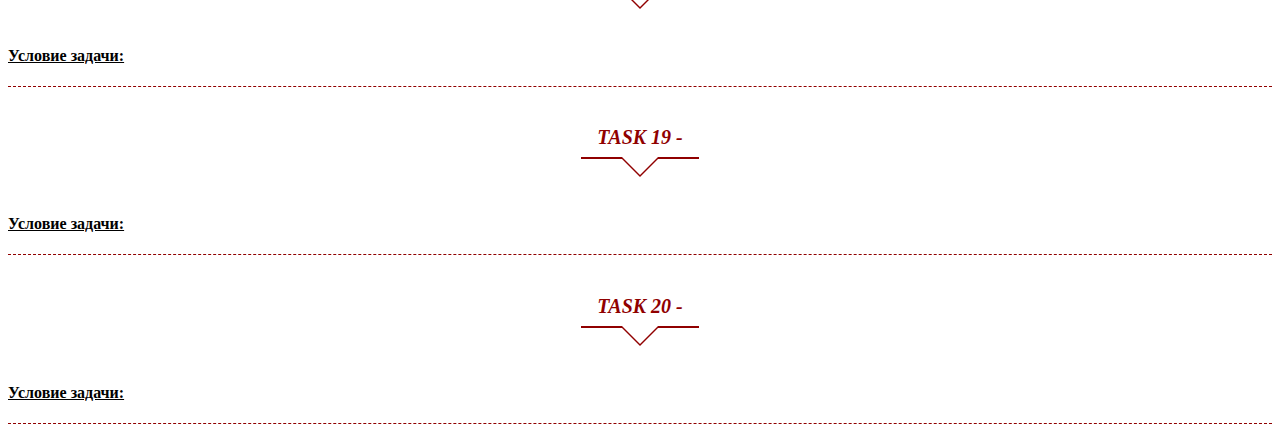
<file: javaScript/_JS_interview_vladilen_minin/index.html>
<!DOCTYPE html>
<html lang="en">

<head>
    <meta charset="UTF-8">
    <meta name="viewport" content="width=device-width, initial-scale=1.0">
    <meta http-equiv="X-UA-Compatible" content="ie=edge">
    <link rel="stylesheet" href="./css/style.css">
    <title>Unit 00</title>
</head>

<body>
    <div class="container">
        <h1 class="title-h1">[_JS_] Technical interview</h1>
        <h1 class="title-h2">Author: Владилен Минин</h2>
            <h2 class="title-h3">Тема: "JavaScript интервью. Полное пособие (типы данных, контекст, прототипы и многое другое)"</h4>
                <section>
                    <div class="section-header">
                        <h4 class="section-title">Task 01 - </h4>
                    </div>
                    <p class="description"><b><u>Условие задачи:</u></b>

                    </p>

                </section>

                <section>
                    <div class="section-header">
                        <h4 class="section-title">Task 02 - </h4>
                    </div>
                    <p class="description"><b><u>Условие задачи:</u></b>

                    </p>


                </section>

                <section>
                    <div class="section-header">
                        <h4 class="section-title">Task 03 - </h4>
                    </div>
                    <p class="description"><b><u>Условие задачи:</u></b>

                    </p>

                </section>

                <section>
                    <div class="section-header">
                        <h4 class="section-title">Task 04 - </h4>
                    </div>
                    <p class="description"><b><u>Условие задачи:</u></b>

                    </p>

                </section>

                <section>
                    <div class="section-header">
                        <h4 class="section-title">Task 05 - </h4>
                    </div>
                    <p class="description"><b><u>Условие задачи:</u></b>

                    </p>

                </section>

                <section>
                    <div class="section-header">
                        <h4 class="section-title">Task 06 - </h4>
                    </div>
                    <p class="description"><b><u>Условие задачи:</u></b>

                    </p>


                </section>

                <section>
                    <div class="section-header">
                        <h4 class="section-title">Task 07 - </h4>
                    </div>
                    <p class="description"><b><u>Условие задачи:</u></b>

                    </p>

                </section>

                <section>
                    <div class="section-header">
                        <h4 class="section-title">Task 08 - </h4>
                    </div>
                    <p class="description"><b><u>Условие задачи:</u></b>

                    </p>

                </section>

                <section>
                    <div class="section-header">
                        <h4 class="section-title">Task 09 - </h4>
                    </div>
                    <p class="description"><b><u>Условие задачи:</u></b>

                    </p>

                </section>

                <section>
                    <div class="section-header">
                        <h4 class="section-title">Task 10 - </h4>
                    </div>
                    <p class="description"><b><u>Условие задачи:</u></b>

                    </p>

                </section>

                <section>
                    <div class="section-header">
                        <h4 class="section-title">Task 11 - </h4>
                    </div>
                    <p class="description"><b><u>Условие задачи:</u></b>

                    </p>

                </section>

                <section>
                    <div class="section-header">
                        <h4 class="section-title">Task 12 - </h4>
                    </div>
                    <p class="description"><b><u>Условие задачи:</u></b>

                    </p>

                </section>

                <section>
                    <div class="section-header">
                        <h4 class="section-title">Task 13 - </h4>
                    </div>
                    <p class="description"><b><u>Условие задачи:</u></b>

                    </p>

                </section>

                <section>
                    <div class="section-header">
                        <h4 class="section-title">Task 14 - </h4>
                    </div>
                    <p class="description"><b><u>Условие задачи:</u></b>

                    </p>

                </section>

                <section>
                    <div class="section-header">
                        <h4 class="section-title">Task 15 - </h4>
                    </div>
                    <p class="description"><b><u>Условие задачи:</u></b>

                    </p>

                </section>

                <section>
                    <div class="section-header">
                        <h4 class="section-title">Task 16 - </h4>
                    </div>
                    <p class="description"><b><u>Условие задачи:</u></b>

                    </p>

                </section>

                <section>
                    <div class="section-header">
                        <h4 class="section-title">Task 17 - </h4>
                    </div>
                    <p class="description"><b><u>Условие задачи:</u></b>

                    </p>

                </section>

                <section>
                    <div class="section-header">
                        <h4 class="section-title">Task 18 - </h4>
                    </div>
                    <p class="description"><b><u>Условие задачи:</u></b>

                    </p>

                </section>

                <section>
                    <div class="section-header">
                        <h4 class="section-title">Task 19 - </h4>
                    </div>
                    <p class="description"><b><u>Условие задачи:</u></b>

                    </p>

                </section>

                <section>
                    <div class="section-header">
                        <h4 class="section-title">Task 20 - </h4>
                    </div>
                    <p class="description"><b><u>Условие задачи:</u></b>

                    </p>

                </section>
    </div>

    <script src="./js/script.js"></script>
</body>

</html>
</file>
<file: javaScript/_JS_interview_GoIT_cracking-js-test-1/css/style.css>
/*  >>>>>>>>>>>>>>>>>>>>> FONTS  <<<<<<<<<<<<<<<<<<<<<<<<<<< */

@import url("https://fonts.googleapis.com/css?family=Lobster+Two:700,700i|Space+Mono");
@import url("https://fonts.googleapis.com/css?family=Lobster&subset=cyrillic");
@import url("https://fonts.googleapis.com/css?family=Great+Vibes&display=swap");
@import url("https://fonts.googleapis.com/css?family=Exo+2:400,700&display=swap");
@import url("https://fonts.googleapis.com/css?family=Montserrat&display=swap");

/*  >>>>>>>>>>>>>>>>>>>>> GLOBAL STYLE  <<<<<<<<<<<<<<<<<<<<<<<<<<< */

.container {
  width: 100%;
}

section {
  margin-bottom: 5px;
  padding-bottom: 5px;
  border-bottom: 0.7px dashed #900000;
}

.title-h1 {
  font-family: "Lobster Two", cursive;
  font-style: italic;
  margin: 40px 40px 0;
  color: #fff;
  font-size: 50px;
  text-align: center;
  text-shadow: 0 1px 0 #900000, 0 2px 0 #c7c5c5, 0 3px 0 #bbbaba,
    0 4px 0 #b7b6b6, 0 5px 0 #a9a6a6, 0 6px 1px #29325233,
    0 0 5px rgba(41, 50, 82, 0.1), 0 1px 3px rgba(41, 50, 82, 0.1),
    0 3px 5px hsla(227, 33%, 24%, 0.1), 0 5px 10px rgba(41, 50, 82, 0.2),
    0 10px 10px rgba(41, 50, 82, 0.3), 0 20px 20px rgba(41, 50, 82, 0.1);
}

.title-h2 {
  font-family: "Lobster Two", cursive;
  margin: 20px 20px;
  color: rgb(255, 255, 255);
  font-size: 35px;
  text-align: center;
  text-shadow: 0 1px 0 #900000, 0 2px 0 #900000, 0 3px 0 #bbbaba,
    0 4px 0 #b7b6b6, 0 5px 0 #a9a6a6, 0 6px 1px rgba(0, 0, 0, 0.2),
    0 0 5px rgba(0, 0, 0, 0.1), 0 1px 3px rgba(0, 0, 0, 0.1),
    0 3px 5px rgba(0, 0, 0, 0.1), 0 5px 10px rgba(0, 0, 0, 0.2),
    0 10px 10px rgba(0, 0, 0, 0.3), 0 20px 20px rgba(0, 0, 0, 0.1);
}

.title-h3 {
  font-family: "Montserrat", sans-serif;
  /* font-family: 'Exo 2', sans-serif; */
  /* font-family: 'Apple Chancery'; */
  margin: 10px 10px;
  color: rgb(255, 255, 255);
  font-size: 25px;
  font-style: italic;
  text-align: center;
  text-shadow: 0 1px 0 #900000, 0 2px 0 #900000, 0 3px 0 #900000,
    0 4px 0 #b7b6b6, 0 5px 0 #a9a6a6, 0 6px 1px rgba(0, 0, 0, 0.2),
    0 0 5px rgba(0, 0, 0, 0.1), 0 1px 3px rgba(0, 0, 0, 0.1),
    0 3px 5px rgba(0, 0, 0, 0.1), 0 5px 10px rgba(0, 0, 0, 0.2),
    0 10px 10px rgba(0, 0, 0, 0.3), 0 20px 20px rgba(0, 0, 0, 0.1);
}

.section-header {
  position: relative;
  text-align: center;
  margin-bottom: 3.5rem;
}
.section-header h4 {
  position: relative;
  display: inline-block;
  background: #fff;
  margin-bottom: 0;
  padding: 0.5rem 1rem;
  border-bottom: 0.125rem solid #900000;
  font-size: 1.25rem;
  font-style: italic;
  text-transform: uppercase;
  color: #900000;
}
.section-header h4::before {
  content: "";
  position: absolute;
  left: 50%;
  bottom: -1.25rem;
  transform: translateX(-1.25rem);
  border-top: 1.25rem solid #900000;
  border-left: 1.25rem solid transparent;
  border-right: 1.25rem solid transparent;
}
.section-header h4::after {
  content: "";
  position: absolute;
  left: 50%;
  bottom: -1.125rem;
  transform: translateX(-1.25rem);
  border-top: 1.25rem solid #fff;
  border-left: 1.25rem solid transparent;
  border-right: 1.25rem solid transparent;
}






/*  >>>>>>>>>>>>>>>>>>>>> CURRENT STYLE  <<<<<<<<<<<<<<<<<<<<<<<<<<< */

.btn-style {
  text-decoration: none;
  outline: none;
  display: inline-block;
  width: 140px;
  height: 45px;
  line-height: 45px;
  border-radius: 45px;
  margin: 10px 20px;
  font-family: 'Montserrat', sans-serif;
  font-size: 11px;
  text-transform: uppercase;
  text-align: center;
  letter-spacing: 2px;
  font-weight: 400;
  color: #524f4e;
  background: white;
  /* box-shadow: 0 8px 15px rgba(0,0,0,.1); */
  box-shadow: 0 0 10px #d8d8d8;
  transition: .3s;
}

.btn-style:hover {
  background: #2EE59D;
  box-shadow: 0 15px 20px #2ee59d66;
  color: #ffffff;
  transform: translateY(-7px);
}

.input-style {
  font-family: 'Montserrat', sans-serif;
  padding: 10px;
  font-size: 11px;
  border: 1px solid rgba(80, 80, 80, 0.3);
  border-radius: 4px;
  background: rgba(255, 255, 255, .5);
  color: rgba(36, 35, 35, 0.4);
  width: 220px;
  /* height: 23px; */
  line-height: 23px;
  background: white;
  box-shadow: 0 0 10px #d8d8d8;
  transition: .3s;
  letter-spacing: 2px;
 }
</file>
<file: javaScript/_JS_interview_part_01/css/style.css>
/*  >>>>>>>>>>>>>>>>>>>>> FONTS  <<<<<<<<<<<<<<<<<<<<<<<<<<< */

@import url("https://fonts.googleapis.com/css?family=Lobster+Two:700,700i|Space+Mono");
@import url("https://fonts.googleapis.com/css?family=Lobster&subset=cyrillic");
@import url("https://fonts.googleapis.com/css?family=Great+Vibes&display=swap");
@import url("https://fonts.googleapis.com/css?family=Exo+2:400,700&display=swap");
@import url("https://fonts.googleapis.com/css?family=Montserrat&display=swap");

/*  >>>>>>>>>>>>>>>>>>>>> GLOBAL STYLE  <<<<<<<<<<<<<<<<<<<<<<<<<<< */

.container {
  width: 100%;
}

section {
  margin-bottom: 5px;
  padding-bottom: 5px;
  border-bottom: 0.7px dashed #900000;
}

.title-h1 {
  font-family: "Lobster Two", cursive;
  font-style: italic;
  margin: 40px 40px 0;
  color: #fff;
  font-size: 50px;
  text-align: center;
  text-shadow: 0 1px 0 #900000, 0 2px 0 #c7c5c5, 0 3px 0 #bbbaba,
    0 4px 0 #b7b6b6, 0 5px 0 #a9a6a6, 0 6px 1px #29325233,
    0 0 5px rgba(41, 50, 82, 0.1), 0 1px 3px rgba(41, 50, 82, 0.1),
    0 3px 5px hsla(227, 33%, 24%, 0.1), 0 5px 10px rgba(41, 50, 82, 0.2),
    0 10px 10px rgba(41, 50, 82, 0.3), 0 20px 20px rgba(41, 50, 82, 0.1);
}

.title-h2 {
  font-family: "Lobster Two", cursive;
  margin: 20px 20px;
  color: rgb(255, 255, 255);
  font-size: 35px;
  text-align: center;
  text-shadow: 0 1px 0 #900000, 0 2px 0 #900000, 0 3px 0 #bbbaba,
    0 4px 0 #b7b6b6, 0 5px 0 #a9a6a6, 0 6px 1px rgba(0, 0, 0, 0.2),
    0 0 5px rgba(0, 0, 0, 0.1), 0 1px 3px rgba(0, 0, 0, 0.1),
    0 3px 5px rgba(0, 0, 0, 0.1), 0 5px 10px rgba(0, 0, 0, 0.2),
    0 10px 10px rgba(0, 0, 0, 0.3), 0 20px 20px rgba(0, 0, 0, 0.1);
}

.title-h3 {
  font-family: "Montserrat", sans-serif;
  /* font-family: 'Exo 2', sans-serif; */
  /* font-family: 'Apple Chancery'; */
  margin: 10px 10px;
  color: rgb(255, 255, 255);
  font-size: 25px;
  font-style: italic;
  text-align: center;
  text-shadow: 0 1px 0 #900000, 0 2px 0 #900000, 0 3px 0 #900000,
    0 4px 0 #b7b6b6, 0 5px 0 #a9a6a6, 0 6px 1px rgba(0, 0, 0, 0.2),
    0 0 5px rgba(0, 0, 0, 0.1), 0 1px 3px rgba(0, 0, 0, 0.1),
    0 3px 5px rgba(0, 0, 0, 0.1), 0 5px 10px rgba(0, 0, 0, 0.2),
    0 10px 10px rgba(0, 0, 0, 0.3), 0 20px 20px rgba(0, 0, 0, 0.1);
}

.sectionHeader {
  position: relative;
  text-align: center;
  margin-bottom: 3.5rem;
}
.sectionHeader h4 {
  position: relative;
  display: inline-block;
  background: #fff;
  margin-bottom: 0;
  padding: 0.5rem 1rem;
  border-bottom: 0.125rem solid #900000;
  font-size: 1.25rem;
  font-style: italic;
  text-transform: uppercase;
  color: #900000;
}
.sectionHeader h4::before {
  content: "";
  position: absolute;
  left: 50%;
  bottom: -1.25rem;
  transform: translateX(-1.25rem);
  border-top: 1.25rem solid #900000;
  border-left: 1.25rem solid transparent;
  border-right: 1.25rem solid transparent;
}
.sectionHeader h4::after {
  content: "";
  position: absolute;
  left: 50%;
  bottom: -1.125rem;
  transform: translateX(-1.25rem);
  border-top: 1.25rem solid #fff;
  border-left: 1.25rem solid transparent;
  border-right: 1.25rem solid transparent;
}






/*  >>>>>>>>>>>>>>>>>>>>> CURRENT STYLE  <<<<<<<<<<<<<<<<<<<<<<<<<<< */

.btn-style {
  text-decoration: none;
  outline: none;
  display: inline-block;
  width: 140px;
  height: 45px;
  line-height: 45px;
  border-radius: 45px;
  margin: 10px 20px;
  font-family: 'Montserrat', sans-serif;
  font-size: 11px;
  text-transform: uppercase;
  text-align: center;
  letter-spacing: 2px;
  font-weight: 400;
  color: #524f4e;
  background: white;
  /* box-shadow: 0 8px 15px rgba(0,0,0,.1); */
  box-shadow: 0 0 10px #d8d8d8;
  transition: .3s;
}

.btn-style:hover {
  background: #2EE59D;
  box-shadow: 0 15px 20px #2ee59d66;
  color: #ffffff;
  transform: translateY(-7px);
}

.input-style {
  font-family: 'Montserrat', sans-serif;
  padding: 10px;
  font-size: 11px;
  border: 1px solid rgba(80, 80, 80, 0.3);
  border-radius: 4px;
  background: rgba(255, 255, 255, .5);
  color: rgba(36, 35, 35, 0.4);
  width: 220px;
  /* height: 23px; */
  line-height: 23px;
  background: white;
  box-shadow: 0 0 10px #d8d8d8;
  transition: .3s;
  letter-spacing: 2px;
 }

/*  >>>>>>>>>>>>>>>>>>>>> STYLE FOR chessBoard  <<<<<<<<<<<<<<<<<<<<<<<<<<< */
#chessBoard {
  width: 320px;
  height: 320px;
  /* если на чистой странице делать, это не обязательно */
  box-sizing: content-box;
  border: 1px solid black;
}

#chessBoard::after {
  content: "";
  display: block;
  clear: both;
}

.chess-block {
  width: 40px;
  height: 40px;
  float: left;
}

.bg-black {
  background: #525252;
}

.active {
  /* background-image: url('./images/iconfinder_black_knight_754824.png'); */
  background-image: url('https://cdn2.iconfinder.com/data/icons/essentials-volume-3/128/chess-piece-512.png');
  background-image: url('https://cdn1.iconfinder.com/data/icons/basic-ui-element-2-2-line/512/Basic_UI_Elements_-_2.1_-_line-48-512.png');
  background-image: url('https://cdn0.iconfinder.com/data/icons/startup-17/32/startup-07-512.png');
  background-image: url('https://cdn1.iconfinder.com/data/icons/finance-set-1-4/74/3-512.png');
  background-image: url('https://cdn4.iconfinder.com/data/icons/web-seo-line-vol-7/150/planning__strategy__chess__piece-512.png');
  background-color: rgb(195, 195, 195);
  background-size: contain;
}

.green {
  background: #fffb00;
}
</file>
<file: javaScript/_JS_interview_udemy_tasks_quest-on-the-basics/css/style.css>
/*  >>>>>>>>>>>>>>>>>>>>> FONTS  <<<<<<<<<<<<<<<<<<<<<<<<<<< */

@import url("https://fonts.googleapis.com/css?family=Lobster+Two:700,700i|Space+Mono");
@import url("https://fonts.googleapis.com/css?family=Lobster&subset=cyrillic");
@import url("https://fonts.googleapis.com/css?family=Great+Vibes&display=swap");
@import url("https://fonts.googleapis.com/css?family=Exo+2:400,700&display=swap");
@import url("https://fonts.googleapis.com/css?family=Montserrat&display=swap");

/*  >>>>>>>>>>>>>>>>>>>>> GLOBAL STYLE  <<<<<<<<<<<<<<<<<<<<<<<<<<< */

.container {
  width: 100%;
}

section {
  margin-bottom: 5px;
  padding-bottom: 5px;
  border-bottom: 0.7px dashed #900000;
}

.title-h1 {
  font-family: "Lobster Two", cursive;
  font-style: italic;
  margin: 40px 40px 0;
  color: #fff;
  font-size: 50px;
  text-align: center;
  text-shadow: 0 1px 0 #900000, 0 2px 0 #c7c5c5, 0 3px 0 #bbbaba,
    0 4px 0 #b7b6b6, 0 5px 0 #a9a6a6, 0 6px 1px #29325233,
    0 0 5px rgba(41, 50, 82, 0.1), 0 1px 3px rgba(41, 50, 82, 0.1),
    0 3px 5px hsla(227, 33%, 24%, 0.1), 0 5px 10px rgba(41, 50, 82, 0.2),
    0 10px 10px rgba(41, 50, 82, 0.3), 0 20px 20px rgba(41, 50, 82, 0.1);
}

.title-h2 {
  font-family: "Lobster Two", cursive;
  margin: 20px 20px;
  color: rgb(255, 255, 255);
  font-size: 35px;
  text-align: center;
  text-shadow: 0 1px 0 #900000, 0 2px 0 #900000, 0 3px 0 #bbbaba,
    0 4px 0 #b7b6b6, 0 5px 0 #a9a6a6, 0 6px 1px rgba(0, 0, 0, 0.2),
    0 0 5px rgba(0, 0, 0, 0.1), 0 1px 3px rgba(0, 0, 0, 0.1),
    0 3px 5px rgba(0, 0, 0, 0.1), 0 5px 10px rgba(0, 0, 0, 0.2),
    0 10px 10px rgba(0, 0, 0, 0.3), 0 20px 20px rgba(0, 0, 0, 0.1);
}

.title-h3 {
  font-family: "Montserrat", sans-serif;
  /* font-family: 'Exo 2', sans-serif; */
  /* font-family: 'Apple Chancery'; */
  margin: 10px 10px;
  color: rgb(255, 255, 255);
  font-size: 25px;
  font-style: italic;
  text-align: center;
  text-shadow: 0 1px 0 #900000, 0 2px 0 #900000, 0 3px 0 #900000,
    0 4px 0 #b7b6b6, 0 5px 0 #a9a6a6, 0 6px 1px rgba(0, 0, 0, 0.2),
    0 0 5px rgba(0, 0, 0, 0.1), 0 1px 3px rgba(0, 0, 0, 0.1),
    0 3px 5px rgba(0, 0, 0, 0.1), 0 5px 10px rgba(0, 0, 0, 0.2),
    0 10px 10px rgba(0, 0, 0, 0.3), 0 20px 20px rgba(0, 0, 0, 0.1);
}

.section-header {
  position: relative;
  text-align: center;
  margin-bottom: 3.5rem;
}
.section-header h4 {
  position: relative;
  display: inline-block;
  background: #fff;
  margin-bottom: 0;
  padding: 0.5rem 1rem;
  border-bottom: 0.125rem solid #900000;
  font-size: 1.25rem;
  font-style: italic;
  text-transform: uppercase;
  color: #900000;
}
.section-header h4::before {
  content: "";
  position: absolute;
  left: 50%;
  bottom: -1.25rem;
  transform: translateX(-1.25rem);
  border-top: 1.25rem solid #900000;
  border-left: 1.25rem solid transparent;
  border-right: 1.25rem solid transparent;
}
.section-header h4::after {
  content: "";
  position: absolute;
  left: 50%;
  bottom: -1.125rem;
  transform: translateX(-1.25rem);
  border-top: 1.25rem solid #fff;
  border-left: 1.25rem solid transparent;
  border-right: 1.25rem solid transparent;
}






/*  >>>>>>>>>>>>>>>>>>>>> CURRENT STYLE  <<<<<<<<<<<<<<<<<<<<<<<<<<< */

.btn-style {
  text-decoration: none;
  outline: none;
  display: inline-block;
  width: 140px;
  height: 45px;
  line-height: 45px;
  border-radius: 45px;
  margin: 10px 20px;
  font-family: 'Montserrat', sans-serif;
  font-size: 11px;
  text-transform: uppercase;
  text-align: center;
  letter-spacing: 2px;
  font-weight: 400;
  color: #524f4e;
  background: white;
  /* box-shadow: 0 8px 15px rgba(0,0,0,.1); */
  box-shadow: 0 0 10px #d8d8d8;
  transition: .3s;
}

.btn-style:hover {
  background: #2EE59D;
  box-shadow: 0 15px 20px #2ee59d66;
  color: #ffffff;
  transform: translateY(-7px);
}

.input-style {
  font-family: 'Montserrat', sans-serif;
  padding: 10px;
  font-size: 11px;
  border: 1px solid rgba(80, 80, 80, 0.3);
  border-radius: 4px;
  background: rgba(255, 255, 255, .5);
  color: rgba(36, 35, 35, 0.4);
  width: 220px;
  /* height: 23px; */
  line-height: 23px;
  background: white;
  box-shadow: 0 0 10px #d8d8d8;
  transition: .3s;
  letter-spacing: 2px;
 }
</file>
<file: javaScript/_JS_interview_vladilen_minin/css/style.css>
/*  >>>>>>>>>>>>>>>>>>>>> FONTS  <<<<<<<<<<<<<<<<<<<<<<<<<<< */

@import url("https://fonts.googleapis.com/css?family=Lobster+Two:700,700i|Space+Mono");
@import url("https://fonts.googleapis.com/css?family=Lobster&subset=cyrillic");
@import url("https://fonts.googleapis.com/css?family=Great+Vibes&display=swap");
@import url("https://fonts.googleapis.com/css?family=Exo+2:400,700&display=swap");
@import url("https://fonts.googleapis.com/css?family=Montserrat&display=swap");

/*  >>>>>>>>>>>>>>>>>>>>> GLOBAL STYLE  <<<<<<<<<<<<<<<<<<<<<<<<<<< */

.container {
  width: 100%;
}

section {
  margin-bottom: 5px;
  padding-bottom: 5px;
  border-bottom: 0.7px dashed #900000;
}

.title-h1 {
  font-family: "Lobster Two", cursive;
  font-style: italic;
  margin: 40px 40px 0;
  color: #fff;
  font-size: 50px;
  text-align: center;
  text-shadow: 0 1px 0 #900000, 0 2px 0 #c7c5c5, 0 3px 0 #bbbaba,
    0 4px 0 #b7b6b6, 0 5px 0 #a9a6a6, 0 6px 1px #29325233,
    0 0 5px rgba(41, 50, 82, 0.1), 0 1px 3px rgba(41, 50, 82, 0.1),
    0 3px 5px hsla(227, 33%, 24%, 0.1), 0 5px 10px rgba(41, 50, 82, 0.2),
    0 10px 10px rgba(41, 50, 82, 0.3), 0 20px 20px rgba(41, 50, 82, 0.1);
}

.title-h2 {
  font-family: "Lobster Two", cursive;
  margin: 20px 20px;
  color: rgb(255, 255, 255);
  font-size: 35px;
  text-align: center;
  text-shadow: 0 1px 0 #900000, 0 2px 0 #900000, 0 3px 0 #bbbaba,
    0 4px 0 #b7b6b6, 0 5px 0 #a9a6a6, 0 6px 1px rgba(0, 0, 0, 0.2),
    0 0 5px rgba(0, 0, 0, 0.1), 0 1px 3px rgba(0, 0, 0, 0.1),
    0 3px 5px rgba(0, 0, 0, 0.1), 0 5px 10px rgba(0, 0, 0, 0.2),
    0 10px 10px rgba(0, 0, 0, 0.3), 0 20px 20px rgba(0, 0, 0, 0.1);
}

.title-h3 {
  font-family: "Montserrat", sans-serif;
  /* font-family: 'Exo 2', sans-serif; */
  /* font-family: 'Apple Chancery'; */
  margin: 10px 10px;
  color: rgb(255, 255, 255);
  font-size: 25px;
  font-style: italic;
  text-align: center;
  text-shadow: 0 1px 0 #900000, 0 2px 0 #900000, 0 3px 0 #900000,
    0 4px 0 #b7b6b6, 0 5px 0 #a9a6a6, 0 6px 1px rgba(0, 0, 0, 0.2),
    0 0 5px rgba(0, 0, 0, 0.1), 0 1px 3px rgba(0, 0, 0, 0.1),
    0 3px 5px rgba(0, 0, 0, 0.1), 0 5px 10px rgba(0, 0, 0, 0.2),
    0 10px 10px rgba(0, 0, 0, 0.3), 0 20px 20px rgba(0, 0, 0, 0.1);
}

.section-header {
  position: relative;
  text-align: center;
  margin-bottom: 3.5rem;
}
.section-header h4 {
  position: relative;
  display: inline-block;
  background: #fff;
  margin-bottom: 0;
  padding: 0.5rem 1rem;
  border-bottom: 0.125rem solid #900000;
  font-size: 1.25rem;
  font-style: italic;
  text-transform: uppercase;
  color: #900000;
}
.section-header h4::before {
  content: "";
  position: absolute;
  left: 50%;
  bottom: -1.25rem;
  transform: translateX(-1.25rem);
  border-top: 1.25rem solid #900000;
  border-left: 1.25rem solid transparent;
  border-right: 1.25rem solid transparent;
}
.section-header h4::after {
  content: "";
  position: absolute;
  left: 50%;
  bottom: -1.125rem;
  transform: translateX(-1.25rem);
  border-top: 1.25rem solid #fff;
  border-left: 1.25rem solid transparent;
  border-right: 1.25rem solid transparent;
}






/*  >>>>>>>>>>>>>>>>>>>>> CURRENT STYLE  <<<<<<<<<<<<<<<<<<<<<<<<<<< */

.btn-style {
  text-decoration: none;
  outline: none;
  display: inline-block;
  width: 140px;
  height: 45px;
  line-height: 45px;
  border-radius: 45px;
  margin: 10px 20px;
  font-family: 'Montserrat', sans-serif;
  font-size: 11px;
  text-transform: uppercase;
  text-align: center;
  letter-spacing: 2px;
  font-weight: 400;
  color: #524f4e;
  background: white;
  /* box-shadow: 0 8px 15px rgba(0,0,0,.1); */
  box-shadow: 0 0 10px #d8d8d8;
  transition: .3s;
}

.btn-style:hover {
  background: #2EE59D;
  box-shadow: 0 15px 20px #2ee59d66;
  color: #ffffff;
  transform: translateY(-7px);
}

.input-style {
  font-family: 'Montserrat', sans-serif;
  padding: 10px;
  font-size: 11px;
  border: 1px solid rgba(80, 80, 80, 0.3);
  border-radius: 4px;
  background: rgba(255, 255, 255, .5);
  color: rgba(36, 35, 35, 0.4);
  width: 220px;
  /* height: 23px; */
  line-height: 23px;
  background: white;
  box-shadow: 0 0 10px #d8d8d8;
  transition: .3s;
  letter-spacing: 2px;
 }
</file>
